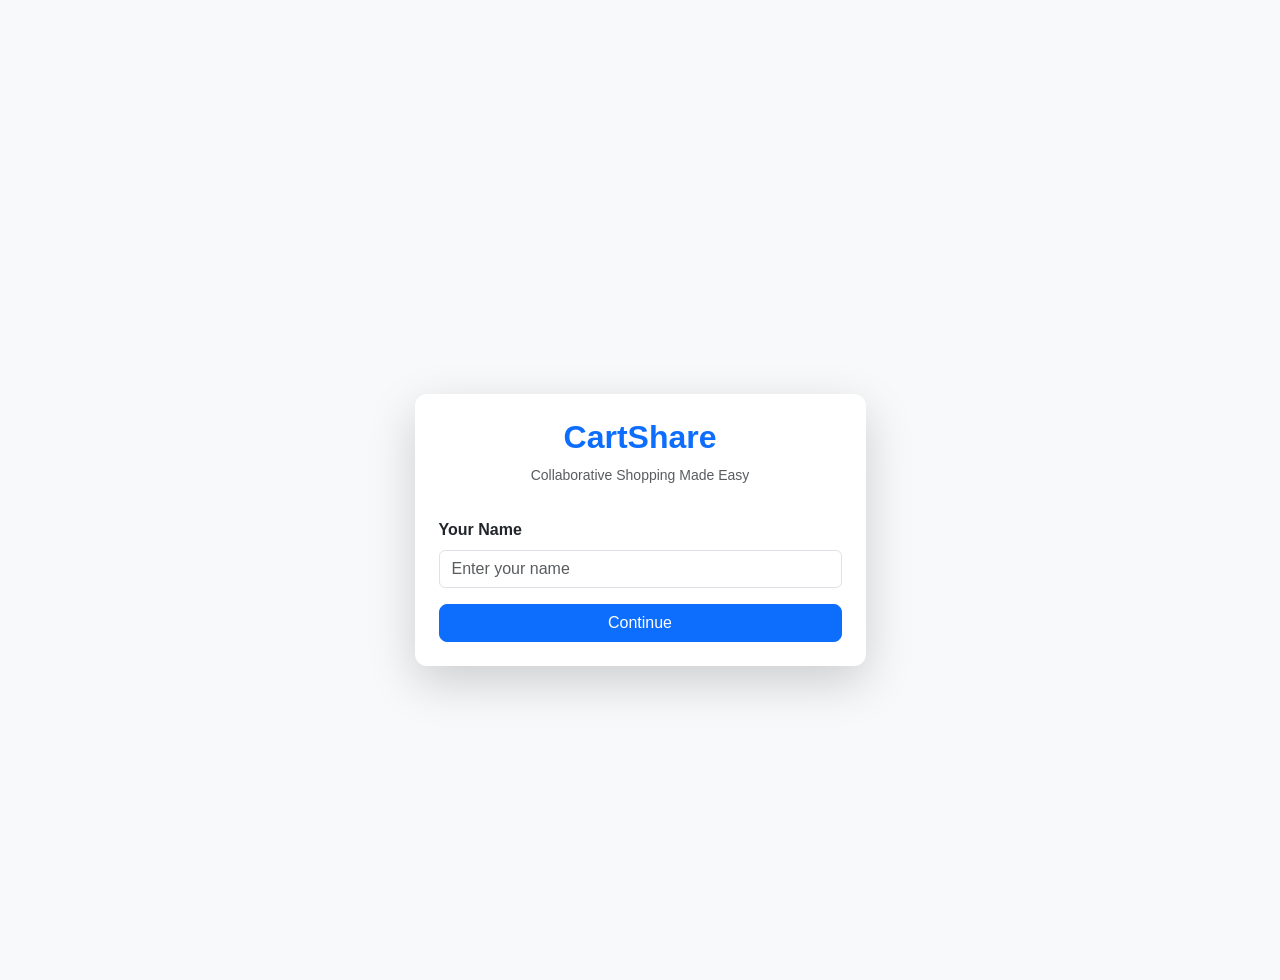
<file: index.html>
<!DOCTYPE html>
<html lang="en">
<head>
  <meta charset="UTF-8" />
  <meta name="viewport" content="width=device-width, initial-scale=1.0" />
  <title>CartShare</title>
  <link
    href="https://cdn.jsdelivr.net/npm/bootstrap@5.3.0/dist/css/bootstrap.min.css"
    rel="stylesheet"
  />
  <link rel="stylesheet" href="css/style.css"/>
</head>
<body class="bg-light">

  <div class="container">
    <div class="row justify-content-center align-items-center min-vh-100">
      <div class="col-md-6 col-lg-5">

        <div class="card shadow-lg p-4">
          <div class="text-center mb-3">
            <h2 class="fw-bold text-primary">CartShare</h2>
            <p class="text-muted small">Collaborative Shopping Made Easy</p>
          </div>

          <div id="step-name">
            <label class="form-label fw-semibold">Your Name</label>
            <input
              type="text"
              id="userName"
              class="form-control mb-3"
              placeholder="Enter your name"
            />
            <button class="btn btn-primary w-100" onclick="goToRoomStep()">
              Continue
            </button>
          </div>

          <div id="step-room" class="d-none">
            <p class="text-muted small mb-2">
              Hi, <span id="displayName" class="fw-bold"></span>!
            </p>

            <button class="btn btn-success w-100 mb-3" onclick="createRoom()">
              Create New Room
            </button>

            <div class="text-center text-muted small mb-2">OR</div>

            <label class="form-label fw-semibold">Join with Room Code</label>
            <div class="input-group mb-3">
              <input
                type="text"
                id="roomCodeInput"
                class="form-control text-uppercase"
                placeholder="e.g. ABC123"
                maxlength="6"
              />
              <button class="btn btn-outline-primary" onclick="joinRoom()">
                Join
              </button>
            </div>

            <p id="roomError" class="text-danger small"></p>
          </div>

        </div>

      </div>
    </div>
  </div>

  <script src="js/storage.js"></script>
  <script src="js/room.js"></script>
  <script src="js/app.js"></script>
</body>
</html>
</file>
<file: css/style.css>
:root {
  --navbar-height: 80px;
}

body {
  font-family: "Segoe UI", Tahoma, Geneva, Verdana, sans-serif;
  background-color: #f8f9fa;
  padding-top: var(--navbar-height);
}

.card {
  border: none;
  border-radius: 12px;
}

.navbar-brand {
  font-size: 1.3rem;
}

.table th {
  font-size: 0.85rem;
  text-transform: uppercase;
  letter-spacing: 0.5px;
  color: #6c757d;
}

.table td {
  vertical-align: middle;
}

#activityList li {
  padding: 6px 0;
  border-bottom: 1px dashed #e0e0e0;
}

#activityList li:last-child {
  border-bottom: none;
}

#memberList li {
  padding: 4px 0;
}

.progress {
  border-radius: 10px;
}

.btn {
  border-radius: 8px;
}

.print-only {
  display: none;
}

@media (max-width: 480px) {
  :root {
    --navbar-height: 70px;
  }

  body {
    font-size: 14px;
  }

  .navbar-brand {
    font-size: 1rem;
  }

  .navbar .container-fluid {
    padding: 0.5rem;
  }

  .navbar .d-flex {
    gap: 0.4rem !important;
  }

  #navRoomCode {
    font-size: 0.75rem;
  }

  .navbar .btn-sm {
    padding: 0.2rem 0.5rem;
    font-size: 0.75rem;
  }

  #navUserName {
    display: none;
  }

  .card-body {
    padding: 0.85rem;
  }

  .table {
    font-size: 0.8rem;
  }

  .table th,
  .table td {
    padding: 0.4rem 0.3rem;
  }

  .table th:nth-child(5),
  .table td:nth-child(5) {
    display: none;
  }

  #itemName,
  #itemPrice,
  #itemQty {
    font-size: 0.85rem;
  }

  #progressText {
    font-size: 0.7rem;
  }

  #activityList {
    font-size: 0.8rem;
  }

  #memberList {
    font-size: 0.8rem;
  }

  .btn {
    font-size: 0.85rem;
  }
}

@media (min-width: 481px) and (max-width: 768px) {
  :root {
    --navbar-height: 75px;
  }

  .navbar-brand {
    font-size: 1.1rem;
  }

  .card-body {
    padding: 1rem;
  }

  #navUserName {
    display: none;
  }

  .table {
    font-size: 0.85rem;
  }

  .table th,
  .table td {
    padding: 0.5rem 0.4rem;
  }
}

@media (min-width: 769px) and (max-width: 992px) {
  .navbar-brand {
    font-size: 1.2rem;
  }

  .table {
    font-size: 0.9rem;
  }
}

@media (min-width: 993px) {
  .navbar-brand {
    font-size: 1.3rem;
  }
}

@media (max-width: 360px) {
  :root {
    --navbar-height: 65px;
  }

  body {
    font-size: 13px;
  }

  .navbar-brand {
    font-size: 0.9rem;
  }

  #navRoomCode {
    font-size: 0.7rem;
  }

  .table {
    font-size: 0.75rem;
  }

  .table th,
  .table td {
    padding: 0.3rem 0.2rem;
  }

  .table th:nth-child(3),
  .table td:nth-child(3) {
    display: none;
  }

  .card-body {
    padding: 0.7rem;
  }
}
</file>
<file: css/print.css>
@media print {
  .no-print,
  nav,
  button,
  .btn {
    display: none !important;
  }

  .print-only {
    display: block !important;
  }

  body {
    background: #fff !important;
    font-size: 12pt;
    padding-top: 0 !important;
  }

  .container {
    width: 100% !important;
    max-width: 100% !important;
  }

  #printReceipt {
    page-break-after: avoid;
  }

  table {
    width: 100%;
    border-collapse: collapse;
  }

  table th,
  table td {
    border: 1px solid #000 !important;
    padding: 6px !important;
  }

  h2,
  h5 {
    margin-top: 10px;
  }
}
</file>
